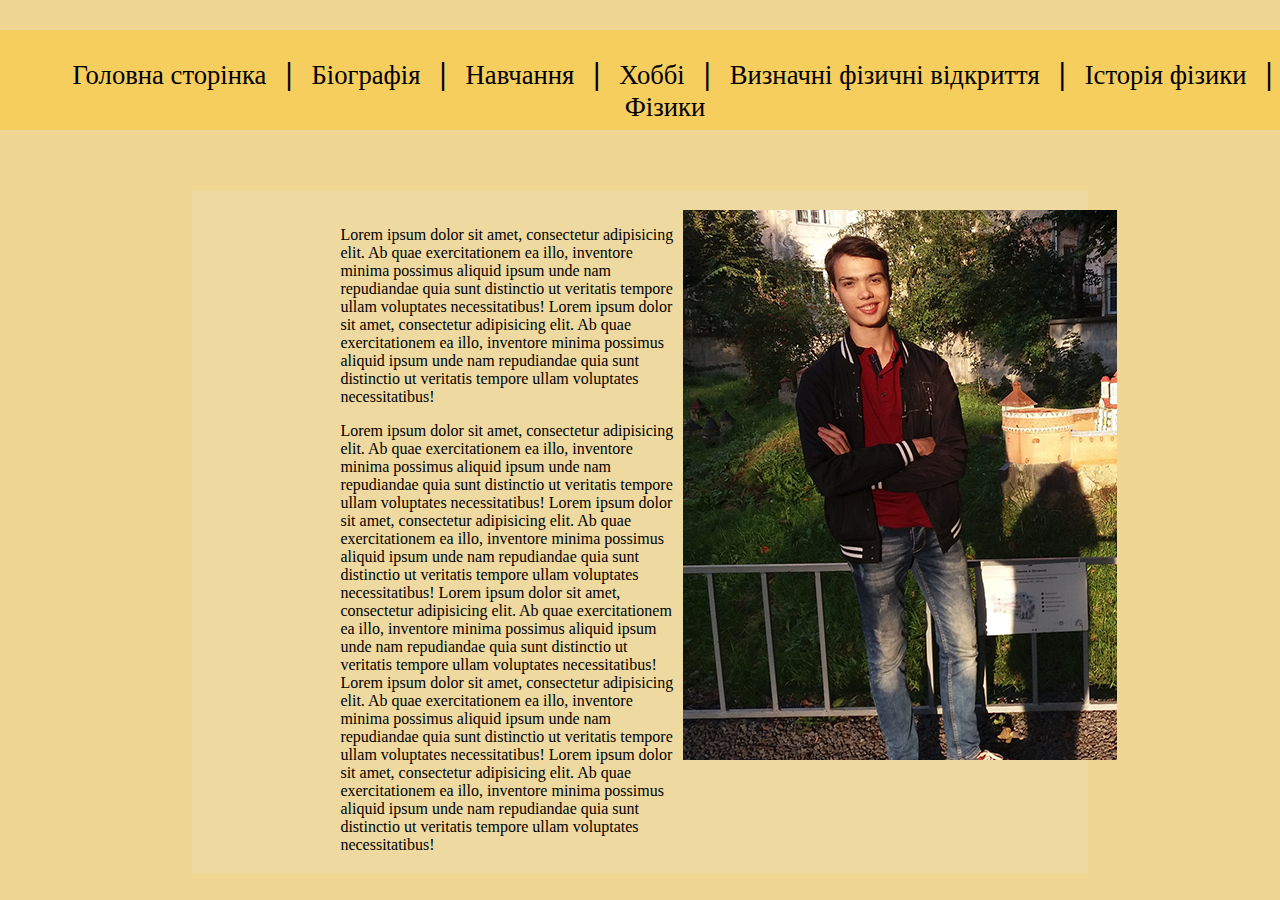
<file: 1 degree/Розрахункова №2/site/index.html>
<!DOCTYPE html>
<html>
<head>
	<meta charset="utf-8">
	<title>My site</title>
	<link rel="stylesheet" type="text/css" href="style/mainstyle.css">
	<style type="text/css">
		.content{
			background-color: #EED9A0;
			margin-right: 15%;
			margin-left: 15%;
			padding: 20px;
		}
	</style>
</head>

<body>
	<header>
		<a href="index.html" class="pos">Головна сторінка</a>
		<h1 style="display: inline;">|</h1>
		<a href="page2.html" class="pos">Біографія</a>
		<h1 style="display: inline;">|</h1>
		<a href="learning.html" class="pos">Навчання</a>
		<h1 style="display: inline;">|</h1>
		<a href="hobbies.html" class="pos">Хоббі</a>
		<h1 style="display: inline;">|</h1>
		<a href="physicsdiscoveries.html" class="pos">Визначні фізичні відкриття</a>
		<h1 style="display: inline;">|</h1>
		<a href="history physics.html" class="pos">Історія фізики</a>
		<h1 style="display: inline;">|</h1>
		<a href="physics.html" class="pos">Фізики</a>

	</header>

<div class="content">
	<div class="inside1">
		<p>Lorem ipsum dolor sit amet, consectetur adipisicing elit. Ab quae exercitationem ea illo, inventore minima possimus aliquid ipsum unde nam repudiandae quia sunt distinctio ut veritatis tempore ullam voluptates necessitatibus!
		Lorem ipsum dolor sit amet, consectetur adipisicing elit. Ab quae exercitationem ea illo, inventore minima possimus aliquid ipsum unde nam repudiandae quia sunt distinctio ut veritatis tempore ullam voluptates necessitatibus!</p>
		Lorem ipsum dolor sit amet, consectetur adipisicing elit. Ab quae exercitationem ea illo, inventore minima possimus aliquid ipsum unde nam repudiandae quia sunt distinctio ut veritatis tempore ullam voluptates necessitatibus!
		Lorem ipsum dolor sit amet, consectetur adipisicing elit. Ab quae exercitationem ea illo, inventore minima possimus aliquid ipsum unde nam repudiandae quia sunt distinctio ut veritatis tempore ullam voluptates necessitatibus!
		Lorem ipsum dolor sit amet, consectetur adipisicing elit. Ab quae exercitationem ea illo, inventore minima possimus aliquid ipsum unde nam repudiandae quia sunt distinctio ut veritatis tempore ullam voluptates necessitatibus!
		Lorem ipsum dolor sit amet, consectetur adipisicing elit. Ab quae exercitationem ea illo, inventore minima possimus aliquid ipsum unde nam repudiandae quia sunt distinctio ut veritatis tempore ullam voluptates necessitatibus!
		Lorem ipsum dolor sit amet, consectetur adipisicing elit. Ab quae exercitationem ea illo, inventore minima possimus aliquid ipsum unde nam repudiandae quia sunt distinctio ut veritatis tempore ullam voluptates necessitatibus!
	

	</div>
	<div class="inside2">
		<img src="image/p1.png" alt="I`m">
	</div>
</div>
</body>
</html>
</file>
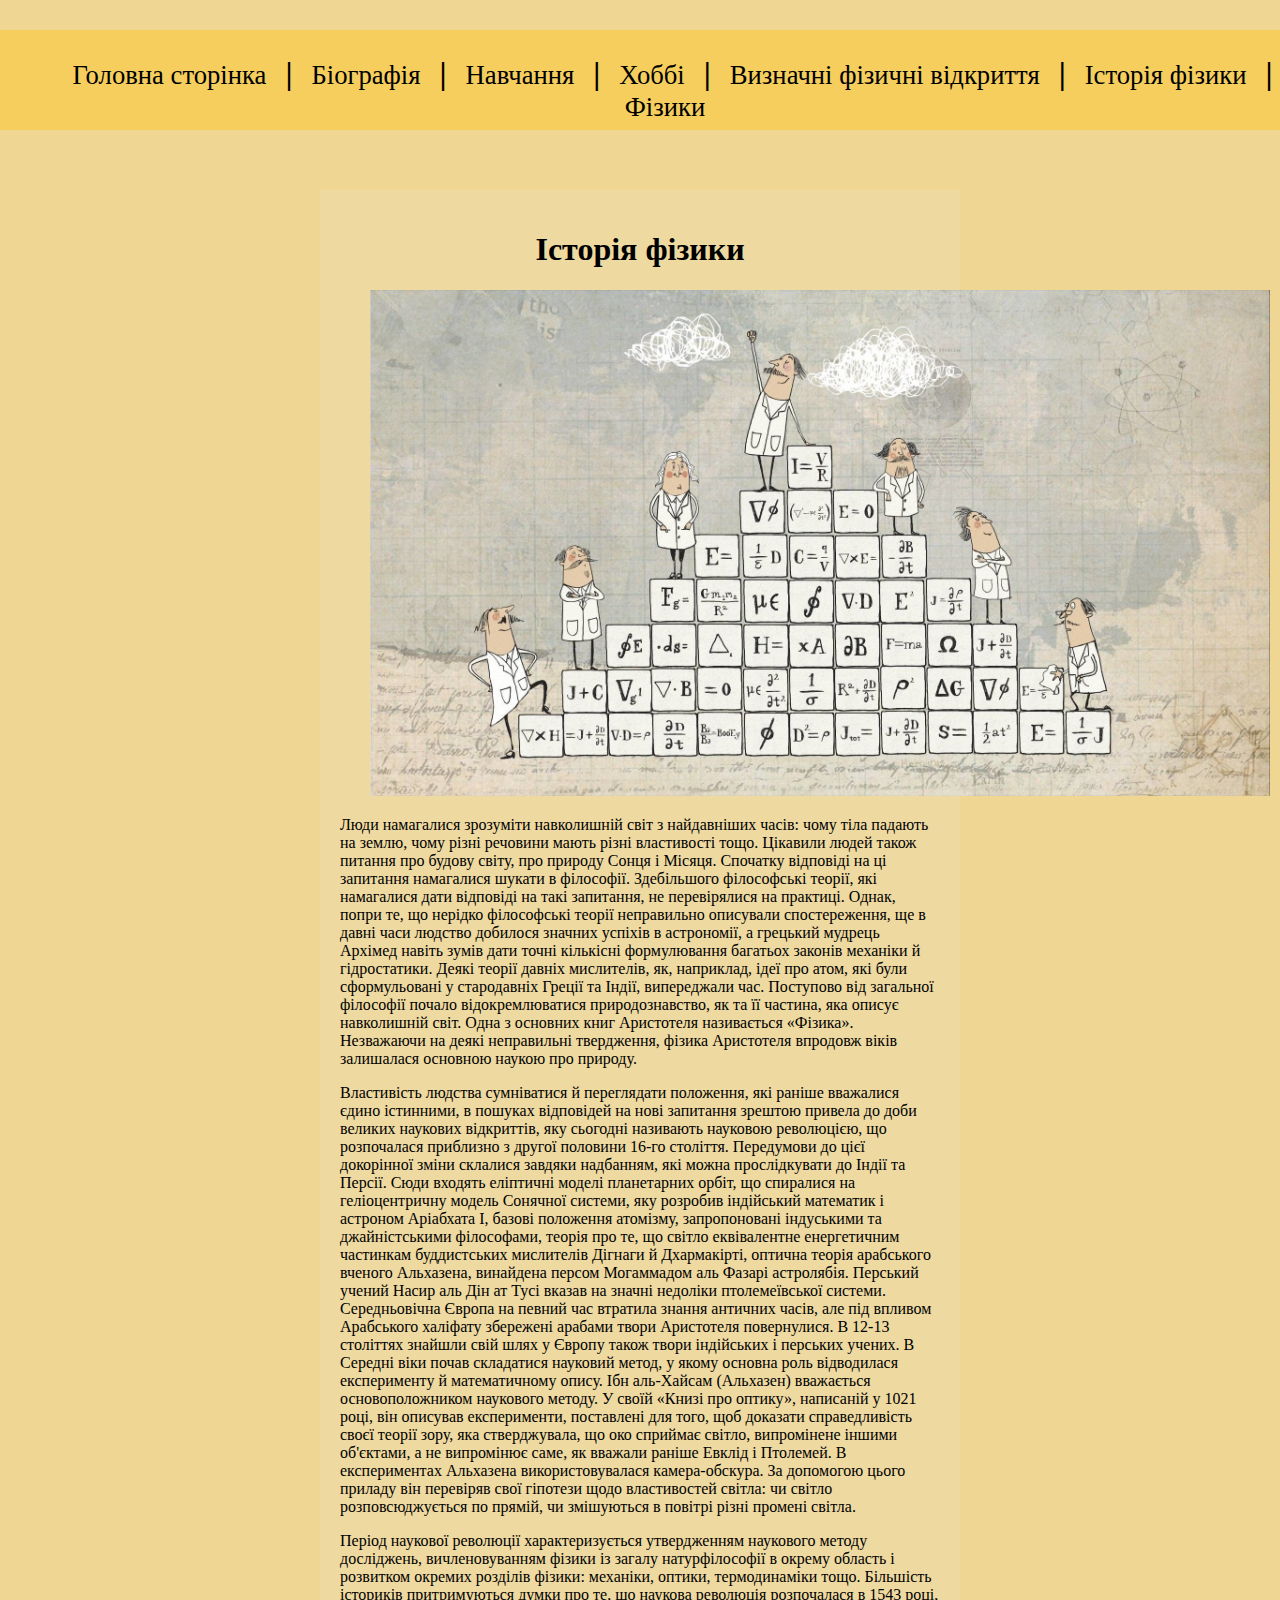
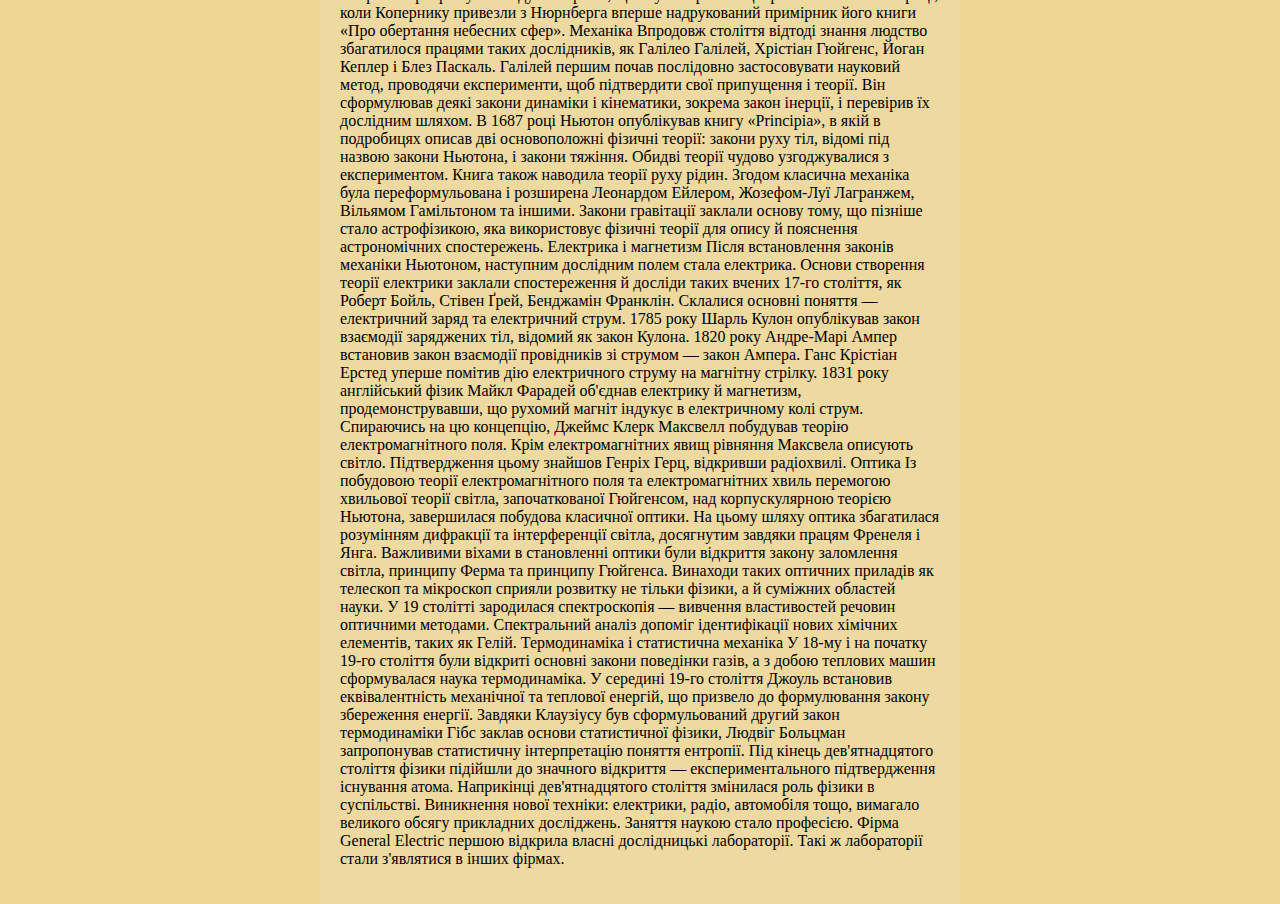
<file: 1 degree/Розрахункова №2/site/history physics.html>
<!DOCTYPE html>
<html>
<head>
	<meta charset="utf-8">
	<title>History physics</title>
	<link rel="stylesheet" type="text/css" href="style/mainstyle.css">
	<style type="text/css">
		.bord{
			margin-right: 25%;
			margin-left: 25%;
			background-color: #EED9A0;
			padding: 20px;
		}
	</style>
</head>
<body>
	<header>
		<a href="index.html" class="pos">Головна сторінка</a>
		<h1 style="display: inline;">|</h1>
		<a href="page2.html" class="pos">Біографія</a>
		<h1 style="display: inline;">|</h1>
		<a href="learning.html" class="pos">Навчання</a>
		<h1 style="display: inline;">|</h1>
		<a href="hobbies.html" class="pos">Хоббі</a>
		<h1 style="display: inline;">|</h1>
		<a href="physicsdiscoveries.html" class="pos">Визначні фізичні відкриття</a>
		<h1 style="display: inline;">|</h1>
		<a href="history physics.html" class="pos">Історія фізики</a>
		<h1 style="display: inline;">|</h1>
		<a href="physics.html" class="pos">Фізики</a>
	</header>
	<div class="bord">
		<h1 align="center">Історія фізики</h1>
		<img src="image/history physics/history.jpg" width="900px" style="padding-left: 30px;">
		<p>
			Люди намагалися зрозуміти навколишній світ з найдавніших часів: чому тіла падають на землю, чому різні речовини мають різні властивості тощо. Цікавили людей також питання про будову світу, про природу Сонця і Місяця. Спочатку відповіді на ці запитання намагалися шукати в філософії. Здебільшого філософські теорії, які намагалися дати відповіді на такі запитання, не перевірялися на практиці. Однак, попри те, що нерідко філософські теорії неправильно описували спостереження, ще в давні часи людство добилося значних успіхів в астрономії, а грецький мудрець Архімед навіть зумів дати точні кількісні формулювання багатьох законів механіки й гідростатики.

			Деякі теорії давніх мислителів, як, наприклад, ідеї про атом, які були сформульовані у стародавніх Греції та Індії, випереджали час.

			Поступово від загальної філософії почало відокремлюватися природознавство, як та її частина, яка описує навколишній світ. Одна з основних книг Аристотеля називається «Фізика». Незважаючи на деякі неправильні твердження, фізика Аристотеля впродовж віків залишалася основною наукою про природу.</p>
		<p>
			Властивість людства сумніватися й переглядати положення, які раніше вважалися єдино істинними, в пошуках відповідей на нові запитання зрештою привела до доби великих наукових відкриттів, яку сьогодні називають науковою революцією, що розпочалася приблизно з другої половини 16-го століття. Передумови до цієї докорінної зміни склалися завдяки надбанням, які можна прослідкувати до Індії та Персії. Сюди входять еліптичні моделі планетарних орбіт, що спиралися на геліоцентричну модель Сонячної системи, яку розробив індійський математик і астроном Аріабхата I, базові положення атомізму, запропоновані індуськими та джайністськими філософами, теорія про те, що світло еквівалентне енергетичним частинкам буддистських мислителів Дігнаги й Дхармакірті, оптична теорія арабського вченого Альхазена, винайдена персом Могаммадом аль Фазарі астролябія. Перський учений Насир аль Дін ат Тусі вказав на значні недоліки птолемеївської системи.

			Середньовічна Європа на певний час втратила знання античних часів, але під впливом Арабського халіфату збережені арабами твори Аристотеля повернулися. В 12-13 століттях знайшли свій шлях у Європу також твори індійських і перських учених.

			В Середні віки почав складатися науковий метод, у якому основна роль відводилася експерименту й математичному опису. Ібн аль-Хайсам (Альхазен) вважається основоположником наукового методу. У своїй «Книзі про оптику», написаній у 1021 році, він описував експерименти, поставлені для того, щоб доказати справедливість своєї теорії зору, яка стверджувала, що око сприймає світло, випромінене іншими об'єктами, а не випромінює саме, як вважали раніше Евклід і Птолемей. В експериментах Альхазена використовувалася камера-обскура. За допомогою цього приладу він перевіряв свої гіпотези щодо властивостей світла: чи світло розповсюджується по прямій, чи змішуються в повітрі різні промені світла.
		</p>
		<p>
			Період наукової революції характеризується утвердженням наукового методу досліджень, вичленовуванням фізики із загалу натурфілософії в окрему область і розвитком окремих розділів фізики: механіки, оптики, термодинаміки тощо.

			Більшість істориків притримуються думки про те, що наукова революція розпочалася в 1543 році, коли Копернику привезли з Нюрнберга вперше надрукований примірник його книги «Про обертання небесних сфер».

			Механіка
			Впродовж століття відтоді знання людство збагатилося працями таких дослідників, як Галілео Галілей, Хрістіан Гюйгенс, Йоган Кеплер і Блез Паскаль. Галілей першим почав послідовно застосовувати науковий метод, проводячи експерименти, щоб підтвердити свої припущення і теорії. Він сформулював деякі закони динаміки і кінематики, зокрема закон інерції, і перевірив їх дослідним шляхом. В 1687 році Ньютон опублікував книгу «Principia», в якій в подробицях описав дві основоположні фізичні теорії: закони руху тіл, відомі під назвою закони Ньютона, і закони тяжіння. Обидві теорії чудово узгоджувалися з експериментом. Книга також наводила теорії руху рідин. Згодом класична механіка була переформульована і розширена Леонардом Ейлером, Жозефом-Луї Лагранжем, Вільямом Гамільтоном та іншими. Закони гравітації заклали основу тому, що пізніше стало астрофізикою, яка використовує фізичні теорії для опису й пояснення астрономічних спостережень.

			Електрика і магнетизм
			Після встановлення законів механіки Ньютоном, наступним дослідним полем стала електрика. Основи створення теорії електрики заклали спостереження й досліди таких вчених 17-го століття, як Роберт Бойль, Стівен Ґрей, Бенджамін Франклін. Склалися основні поняття — електричний заряд та електричний струм.

			1785 року Шарль Кулон опублікував закон взаємодії заряджених тіл, відомий як закон Кулона. 1820 року Андре-Марі Ампер встановив закон взаємодії провідників зі струмом — закон Ампера.

			Ганс Крістіан Ерстед уперше помітив дію електричного струму на магнітну стрілку. 1831 року англійський фізик Майкл Фарадей об'єднав електрику й магнетизм, продемонструвавши, що рухомий магніт індукує в електричному колі струм. Спираючись на цю концепцію, Джеймс Клерк Максвелл побудував теорію електромагнітного поля. Крім електромагнітних явищ рівняння Максвела описують світло. Підтвердження цьому знайшов Генріх Герц, відкривши радіохвилі.

			Оптика
			Із побудовою теорії електромагнітного поля та електромагнітних хвиль перемогою хвильової теорії світла, започаткованої Гюйгенсом, над корпускулярною теорією Ньютона, завершилася побудова класичної оптики. На цьому шляху оптика збагатилася розумінням дифракції та інтерференції світла, досягнутим завдяки працям Френеля і Янга.

			Важливими віхами в становленні оптики були відкриття закону заломлення світла, принципу Ферма та принципу Гюйгенса. Винаходи таких оптичних приладів як телескоп та мікроскоп сприяли розвитку не тільки фізики, а й суміжних областей науки.

			У 19 столітті зародилася спектроскопія — вивчення властивостей речовин оптичними методами. Спектральний аналіз допоміг ідентифікації нових хімічних елементів, таких як Гелій.

			Термодинаміка і статистична механіка
			У 18-му і на початку 19-го століття були відкриті основні закони поведінки газів, а з добою теплових машин сформувалася наука термодинаміка. У середині 19-го століття Джоуль встановив еквівалентність механічної та теплової енергій, що призвело до формулювання закону збереження енергії. Завдяки Клаузіусу був сформульований другий закон термодинаміки Гібс заклав основи статистичної фізики, Людвіг Больцман запропонував статистичну інтерпретацію поняття ентропії.

			Під кінець дев'ятнадцятого століття фізики підійшли до значного відкриття — експериментального підтвердження існування атома.

			Наприкінці дев'ятнадцятого століття змінилася роль фізики в суспільстві. Виникнення нової техніки: електрики, радіо, автомобіля тощо, вимагало великого обсягу прикладних досліджень. Заняття наукою стало професією. Фірма General Electric першою відкрила власні дослідницькі лабораторії. Такі ж лабораторії стали з'являтися в інших фірмах.
		</p>
	</div>
</body>
</html>
</file>
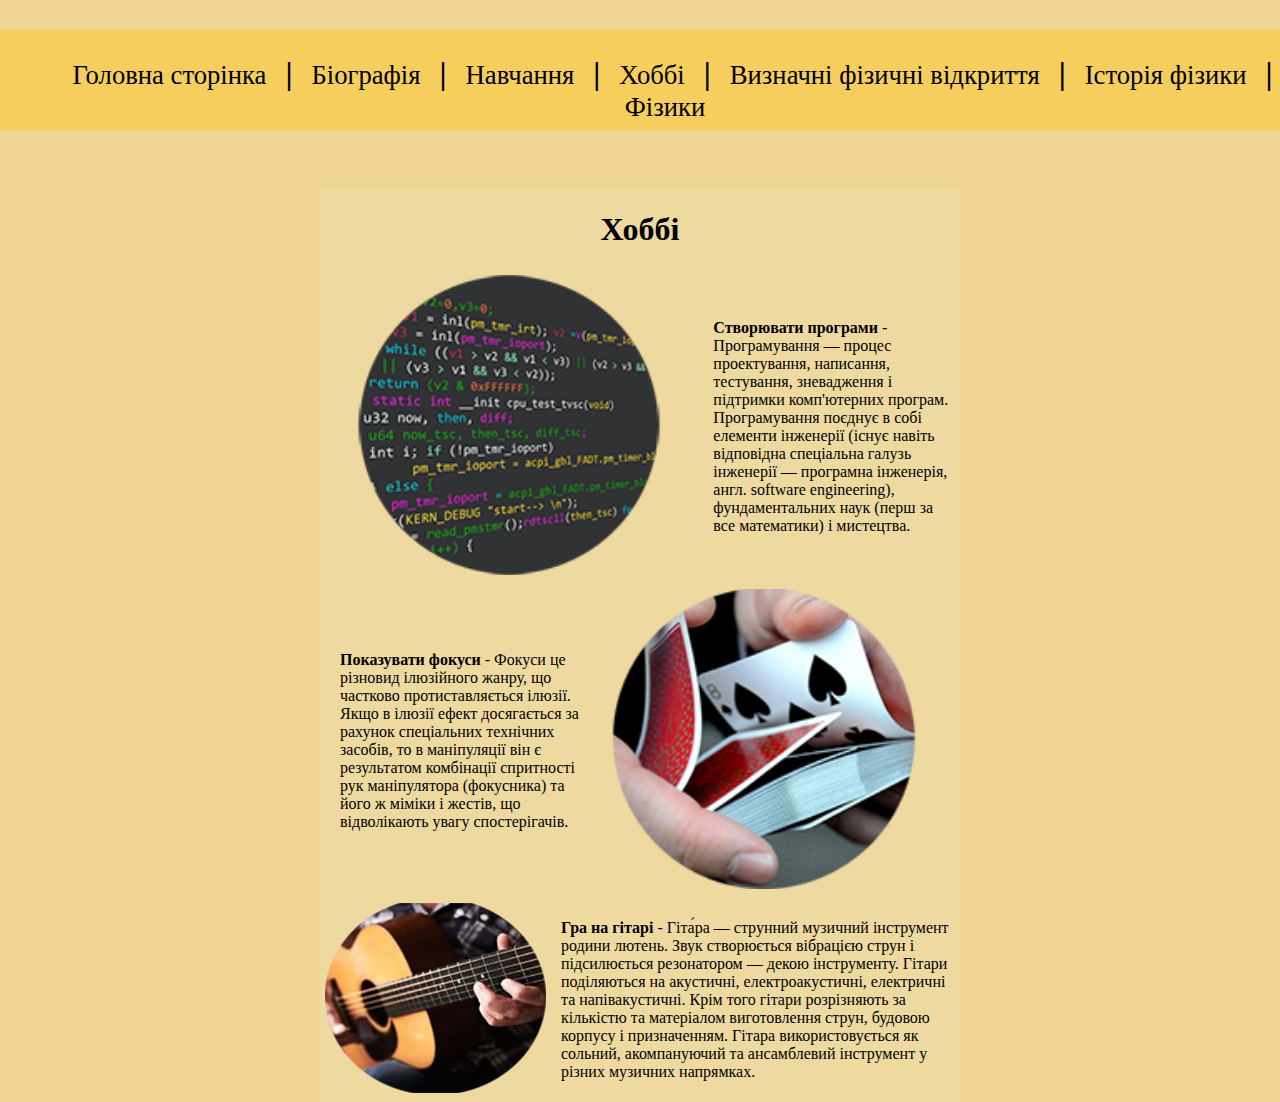
<file: 1 degree/Розрахункова №2/site/hobbies.html>
<!DOCTYPE html>
<html>
<head>
	<meta charset="utf-8">
	<title>Hobbies</title>
	<link rel="stylesheet" type="text/css" href="style/mainstyle.css">
	<style type="text/css">
		.ph{
			border-radius: 120px;
			height: 300px;
			padding-right: 20px;
		}
		.bord{
			margin-right: 25%;
			margin-left: 25%;
			display: flex;
			justify-content: center;
			flex-direction: column;
			background-color: #EED9A0;
		}
		.bord1{
			display: flex;
			padding: 5px;
		}
	</style>
</head>
<body>
	<header>
		<a href="index.html" class="pos">Головна сторінка</a>
		<h1 style="display: inline;">|</h1>
		<a href="page2.html" class="pos">Біографія</a>
		<h1 style="display: inline;">|</h1>
		<a href="learning.html" class="pos">Навчання</a>
		<h1 style="display: inline;">|</h1>
		<a href="hobbies.html" class="pos">Хоббі</a>
		<h1 style="display: inline;">|</h1>
		<a href="physicsdiscoveries.html" class="pos">Визначні фізичні відкриття</a>
		<h1 style="display: inline;">|</h1>
		<a href="history physics.html" class="pos">Історія фізики</a>
		<h1 style="display: inline;">|</h1>
		<a href="physics.html" class="pos">Фізики</a>
	</header>
	
	<div class="bord">
		<h1 align="center">Хоббі</h1>
		<div class="bord1">
			<div>
				<img src="image/Hobbies/progcode.png" class="ph">
			</div>
			<div style="align-self: center;">
				<p><b>Створювати програми</b> - Програмування — процес проектування, написання, тестування, зневадження і підтримки комп'ютерних програм. Програмування поєднує в собі елементи інженерії (існує навіть відповідна спеціальна галузь інженерії — програмна інженерія, англ. software engineering), фундаментальних наук (перш за все математики) і мистецтва.</p>
			</div>
		</div>
		<div class="bord1">
			<div style="align-self: center; padding-left: 15px;">
				<p><b>Показувати фокуси</b> - Фокуси це різновид ілюзійного жанру, що частково протиставляється ілюзії. Якщо в ілюзії ефект досягається за рахунок спеціальних технічних засобів, то в маніпуляції він є результатом комбінації спритності рук маніпулятора (фокусника) та його ж міміки і жестів, що відволікають увагу спостерігачів.</p>
			</div>
			<div>
				<img src="image/Hobbies/triks.png" class="ph">
			</div>
		</div>
		<div class="bord1">
			<div>
				<img src="image/Hobbies/guitar.png">
			</div>
			<div style="align-self: center; padding-left: 15px;">
				<p><b>Гра на гітарі</b> - 
				Гіта́ра — струнний музичний інструмент родини лютень. Звук створюється вібрацією струн і підсилюється резонатором — декою інструменту. Гітари поділяються на акустичні, електроакустичні, електричні та напівакустичні. Крім того гітари розрізняють за кількістю та матеріалом виготовлення струн, будовою корпусу і призначенням. Гітара використовується як сольний, акомпануючий та ансамблевий інструмент у різних музичних напрямках.
			</p>
			</div>
		</div>
	</div>
</body>
</html>
</file>
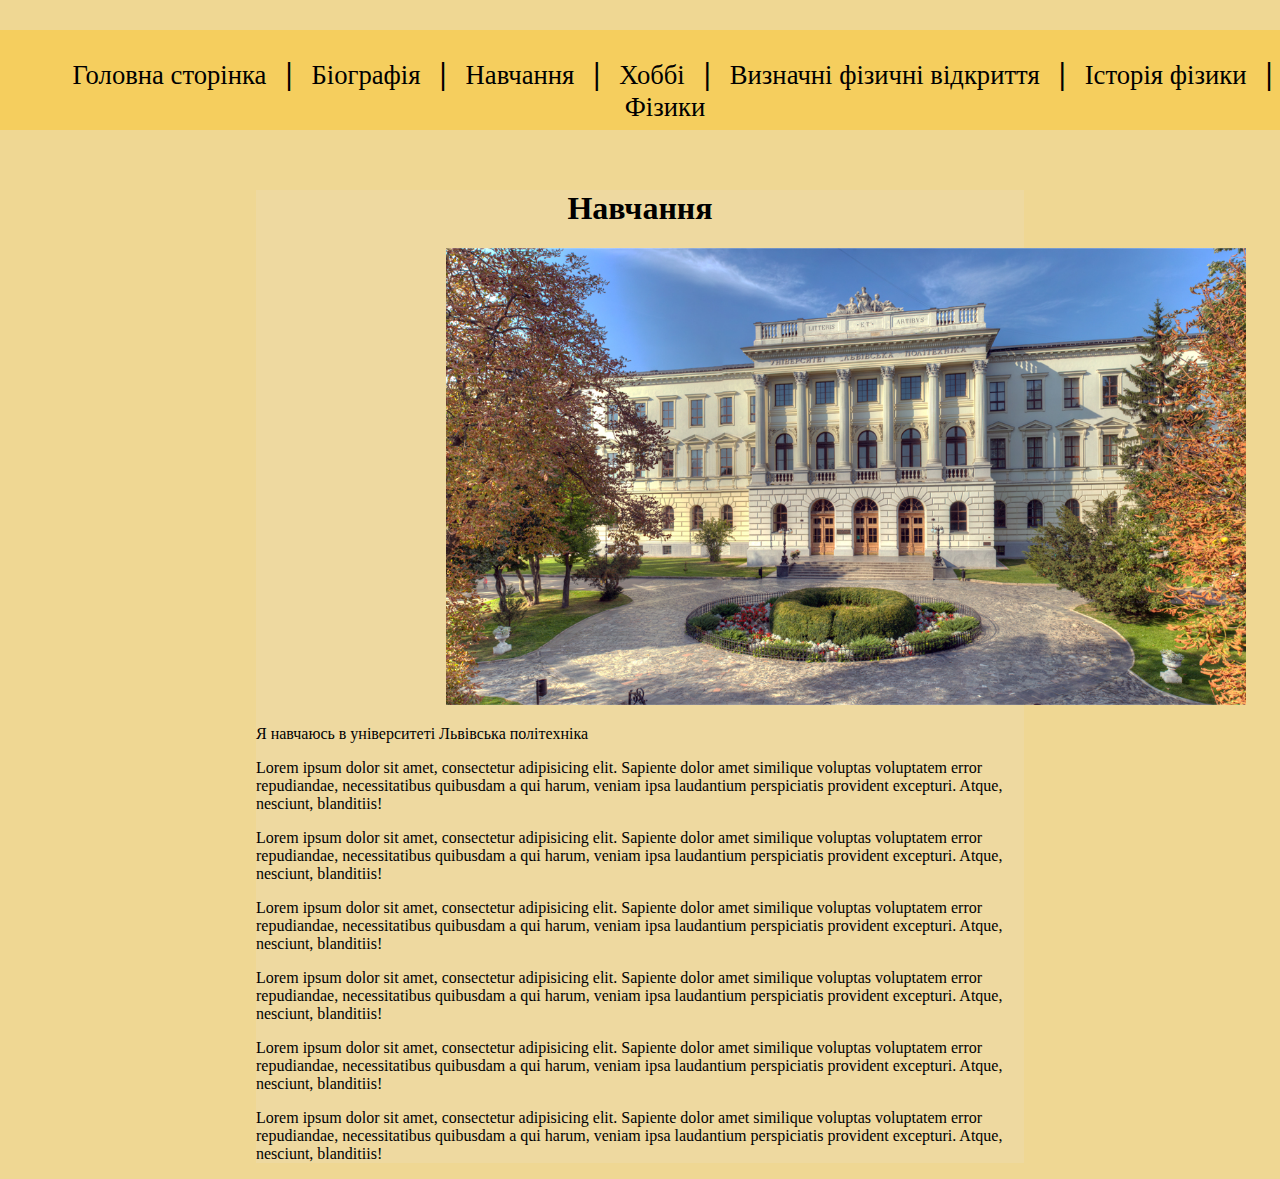
<file: 1 degree/Розрахункова №2/site/learning.html>
<!DOCTYPE html>
<html>
<head>
	<meta charset="utf-8">
	<title>Learning</title>
	<link rel="stylesheet" type="text/css" href="style/mainstyle.css">
	<style type="text/css">
		.bord{
			margin-right: 20%;
			margin-left: 20%;
			background-color: #EED9A0;
		}
	</style>
</head>
<body>
	<header>
		<a href="index.html" class="pos">Головна сторінка</a>
		<h1 style="display: inline;">|</h1>
		<a href="page2.html" class="pos">Біографія</a>
		<h1 style="display: inline;">|</h1>
		<a href="learning.html" class="pos">Навчання</a>
		<h1 style="display: inline;">|</h1>
		<a href="hobbies.html" class="pos">Хоббі</a>
		<h1 style="display: inline;">|</h1>
		<a href="physicsdiscoveries.html" class="pos">Визначні фізичні відкриття</a>
		<h1 style="display: inline;">|</h1>
		<a href="history physics.html" class="pos">Історія фізики</a>
		<h1 style="display: inline;">|</h1>
		<a href="physics.html" class="pos">Фізики</a>
	</header>
	<div class="bord">
		<h1 align="center">Навчання</h1>
		<img src="image/Learning/univer.jpg" width="800px;" style="padding-left:190px;">
		<p>Я навчаюсь в університеті Львівська політехніка</p>

		<p>Lorem ipsum dolor sit amet, consectetur adipisicing elit. Sapiente dolor amet similique voluptas voluptatem error repudiandae, necessitatibus quibusdam a qui harum, veniam ipsa laudantium perspiciatis provident excepturi. Atque, nesciunt, blanditiis!</p>
		<p>Lorem ipsum dolor sit amet, consectetur adipisicing elit. Sapiente dolor amet similique voluptas voluptatem error repudiandae, necessitatibus quibusdam a qui harum, veniam ipsa laudantium perspiciatis provident excepturi. Atque, nesciunt, blanditiis!</p>
		<p>Lorem ipsum dolor sit amet, consectetur adipisicing elit. Sapiente dolor amet similique voluptas voluptatem error repudiandae, necessitatibus quibusdam a qui harum, veniam ipsa laudantium perspiciatis provident excepturi. Atque, nesciunt, blanditiis!</p>

		<p>Lorem ipsum dolor sit amet, consectetur adipisicing elit. Sapiente dolor amet similique voluptas voluptatem error repudiandae, necessitatibus quibusdam a qui harum, veniam ipsa laudantium perspiciatis provident excepturi. Atque, nesciunt, blanditiis!</p>
		<p>Lorem ipsum dolor sit amet, consectetur adipisicing elit. Sapiente dolor amet similique voluptas voluptatem error repudiandae, necessitatibus quibusdam a qui harum, veniam ipsa laudantium perspiciatis provident excepturi. Atque, nesciunt, blanditiis!</p>
		<p>Lorem ipsum dolor sit amet, consectetur adipisicing elit. Sapiente dolor amet similique voluptas voluptatem error repudiandae, necessitatibus quibusdam a qui harum, veniam ipsa laudantium perspiciatis provident excepturi. Atque, nesciunt, blanditiis!</p>
		
	</div>
</body>
</html>
</file>
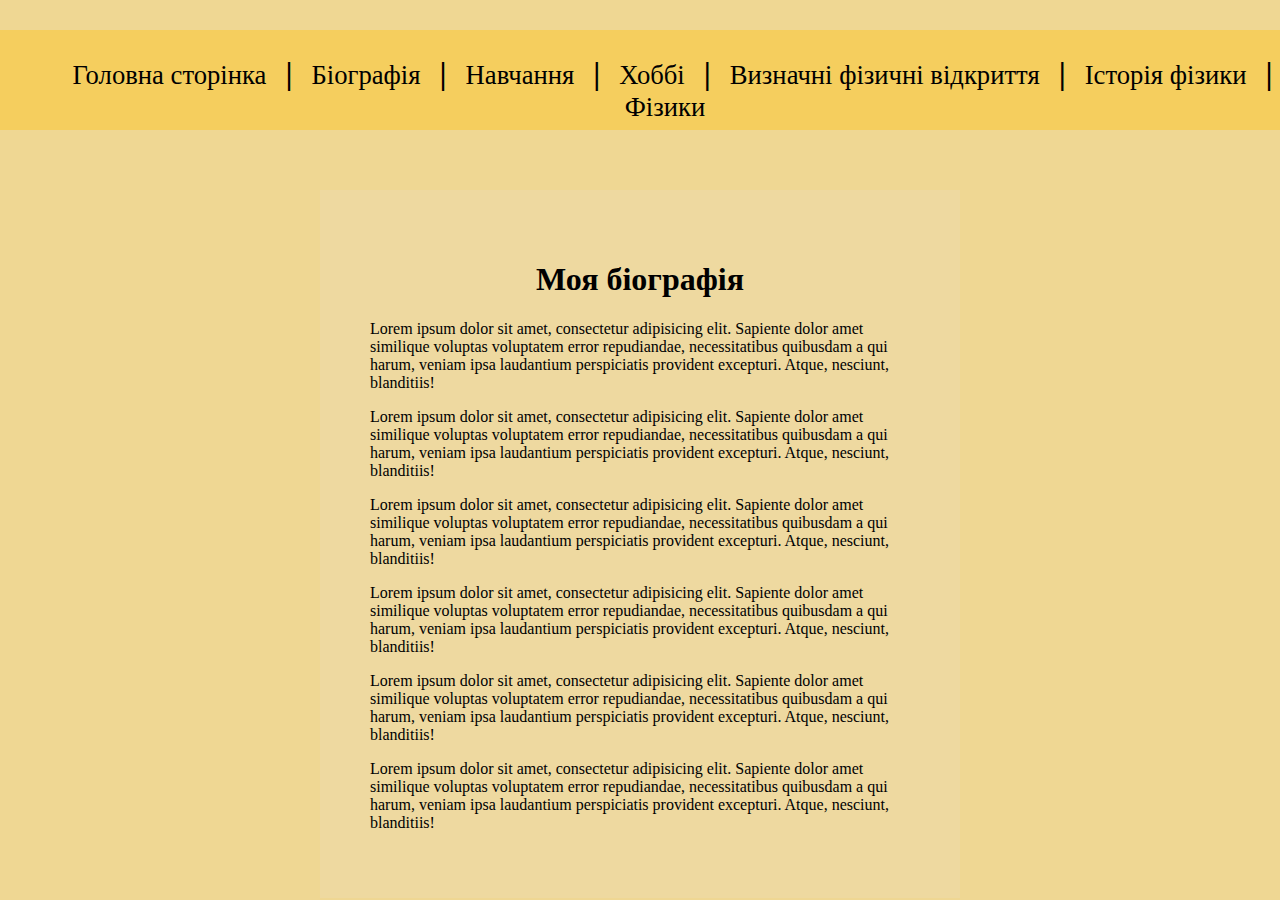
<file: 1 degree/Розрахункова №2/site/page2.html>
<!DOCTYPE html>
<html>
<head>
	<meta charset="utf-8">
	<title>About me</title>
	<link rel="stylesheet" type="text/css" href="style/mainstyle.css">
	<style type="text/css">
		.bord{
			margin-right: 25%;
			margin-left: 25%;
			background-color: #EED9A0;
			padding: 50px;
		}
	</style>
</head>
<body>
	<header>
		<a href="index.html" class="pos">Головна сторінка</a>
		<h1 style="display: inline;">|</h1>
		<a href="page2.html" class="pos">Біографія</a>
		<h1 style="display: inline;">|</h1>
		<a href="learning.html" class="pos">Навчання</a>
		<h1 style="display: inline;">|</h1>
		<a href="hobbies.html" class="pos">Хоббі</a>
		<h1 style="display: inline;">|</h1>
		<a href="physicsdiscoveries.html" class="pos">Визначні фізичні відкриття</a>
		<h1 style="display: inline;">|</h1>
		<a href="history physics.html" class="pos">Історія фізики</a>
		<h1 style="display: inline;">|</h1>
		<a href="physics.html" class="pos">Фізики</a>
	</header>
	<div class="bord">
		<h1 align="center">Моя біографія</h1>
		<p>Lorem ipsum dolor sit amet, consectetur adipisicing elit. Sapiente dolor amet similique voluptas voluptatem error repudiandae, necessitatibus quibusdam a qui harum, veniam ipsa laudantium perspiciatis provident excepturi. Atque, nesciunt, blanditiis!</p>
		<p>Lorem ipsum dolor sit amet, consectetur adipisicing elit. Sapiente dolor amet similique voluptas voluptatem error repudiandae, necessitatibus quibusdam a qui harum, veniam ipsa laudantium perspiciatis provident excepturi. Atque, nesciunt, blanditiis!</p>
		<p>Lorem ipsum dolor sit amet, consectetur adipisicing elit. Sapiente dolor amet similique voluptas voluptatem error repudiandae, necessitatibus quibusdam a qui harum, veniam ipsa laudantium perspiciatis provident excepturi. Atque, nesciunt, blanditiis!</p>

		<p>Lorem ipsum dolor sit amet, consectetur adipisicing elit. Sapiente dolor amet similique voluptas voluptatem error repudiandae, necessitatibus quibusdam a qui harum, veniam ipsa laudantium perspiciatis provident excepturi. Atque, nesciunt, blanditiis!</p>
		<p>Lorem ipsum dolor sit amet, consectetur adipisicing elit. Sapiente dolor amet similique voluptas voluptatem error repudiandae, necessitatibus quibusdam a qui harum, veniam ipsa laudantium perspiciatis provident excepturi. Atque, nesciunt, blanditiis!</p>
		<p>Lorem ipsum dolor sit amet, consectetur adipisicing elit. Sapiente dolor amet similique voluptas voluptatem error repudiandae, necessitatibus quibusdam a qui harum, veniam ipsa laudantium perspiciatis provident excepturi. Atque, nesciunt, blanditiis!</p>
	</div>
</body>
</html>
</file>
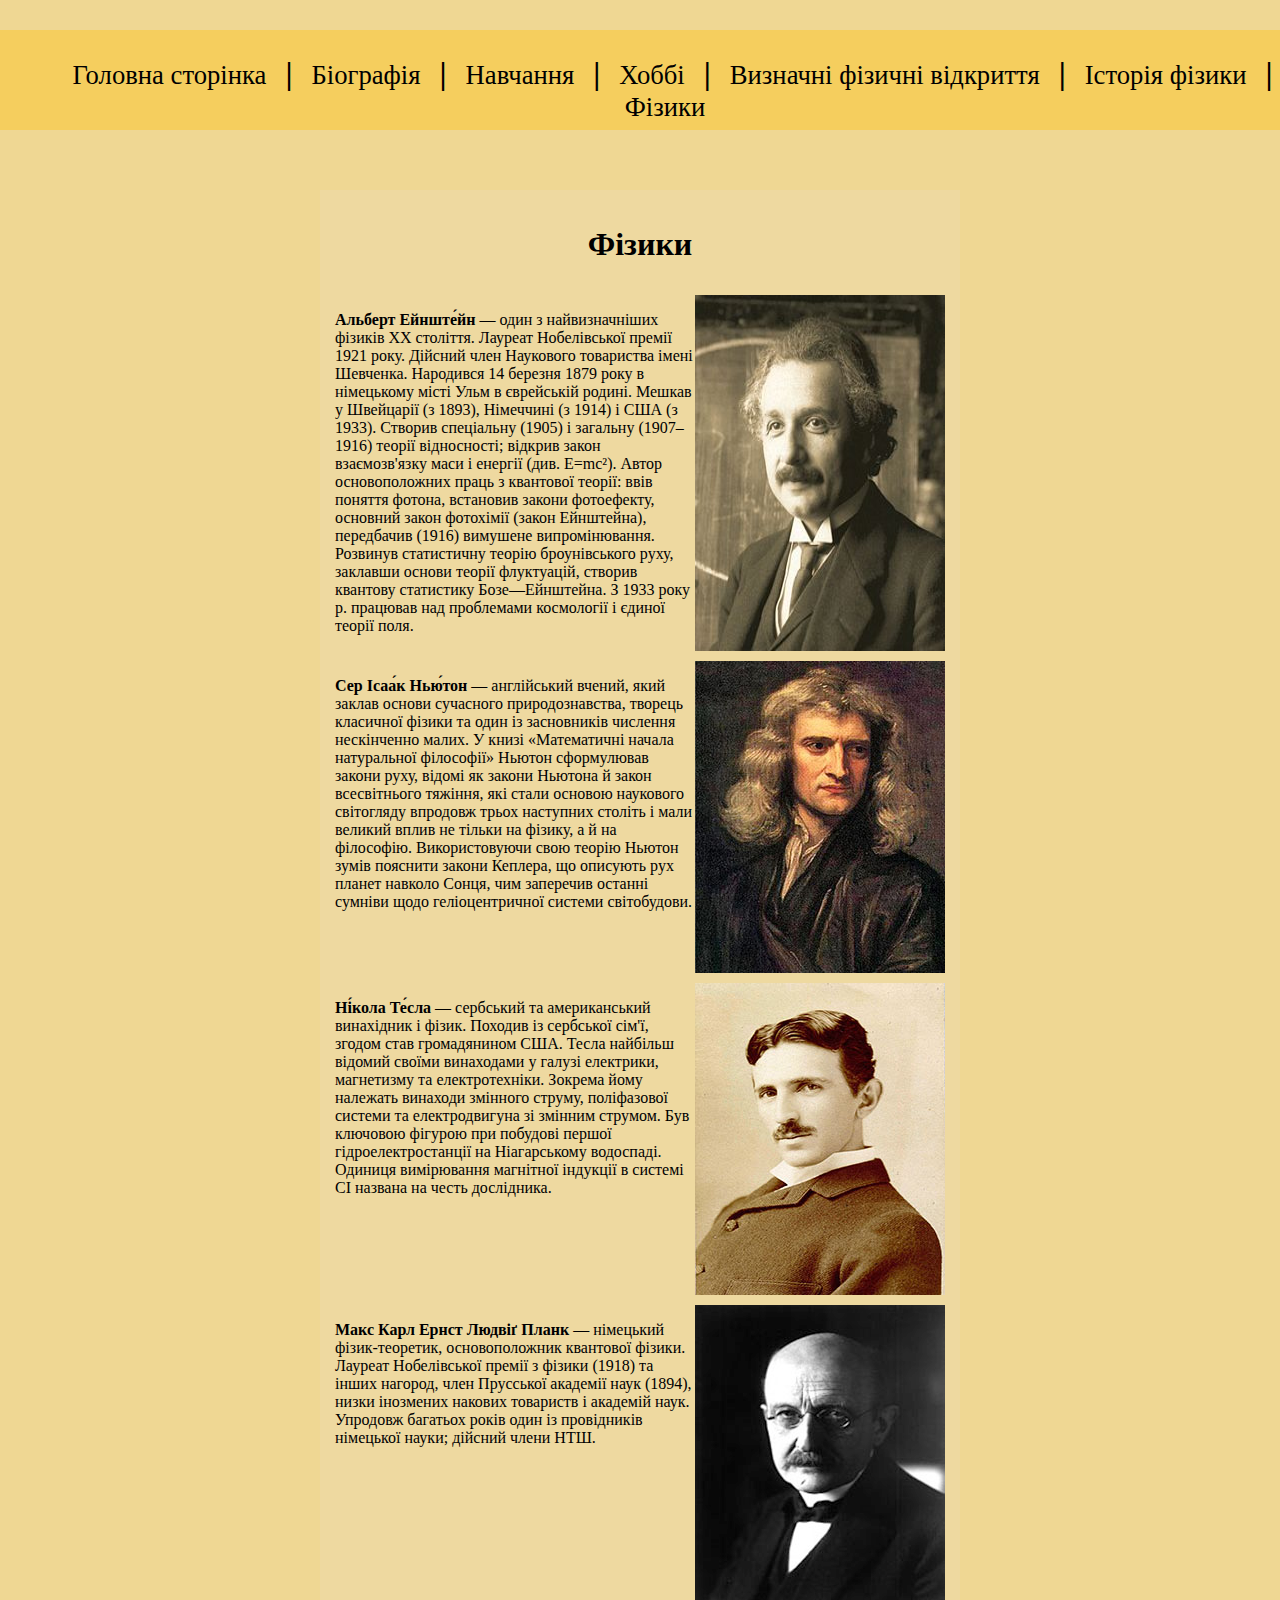
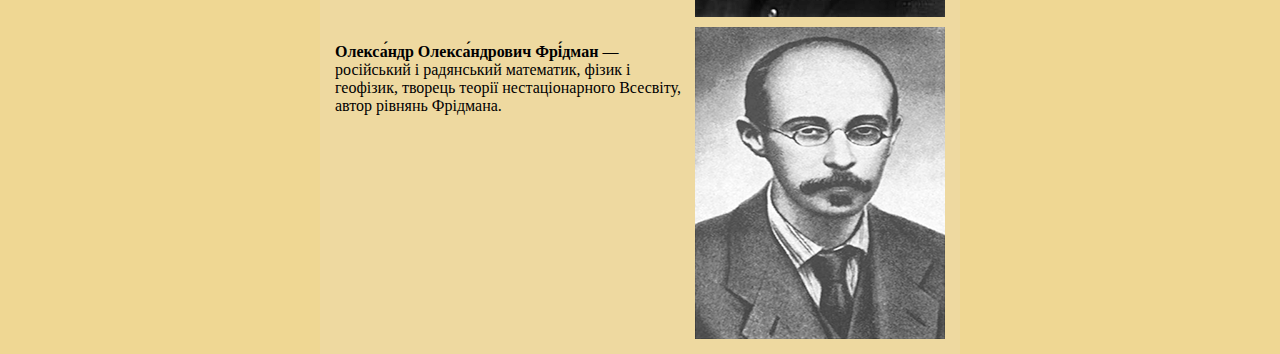
<file: 1 degree/Розрахункова №2/site/physics.html>
<!DOCTYPE html>
<html>
<head>
	<meta charset="utf-8">
	<title>Physics</title>
	<link rel="stylesheet" type="text/css" href="style/mainstyle.css">
	<style type="text/css">
		.bord{
			margin-right: 25%;
			margin-left: 25%;
			display: flex;
			justify-content: center;
			flex-direction: column;
			background-color: #EED9A0;
			padding: 15px;
		}
		.bord1{
			display: flex;
			padding-top: 10px;
		}
	</style>
</head>
<body>
	<header>
		<a href="index.html" class="pos">Головна сторінка</a>
		<h1 style="display: inline;">|</h1>
		<a href="page2.html" class="pos">Біографія</a>
		<h1 style="display: inline;">|</h1>
		<a href="learning.html" class="pos">Навчання</a>
		<h1 style="display: inline;">|</h1>
		<a href="hobbies.html" class="pos">Хоббі</a>
		<h1 style="display: inline;">|</h1>
		<a href="physicsdiscoveries.html" class="pos">Визначні фізичні відкриття</a>
		<h1 style="display: inline;">|</h1>
		<a href="history physics.html" class="pos">Історія фізики</a>
		<h1 style="display: inline;">|</h1>
		<a href="physics.html" class="pos">Фізики</a>
	</header>
	<div class="bord">
		<h1 align="center">Фізики</h1>
		<div class="bord1">
			<p><b>Альберт Ейнште́йн</b> — один з найвизначніших фізиків XX століття. Лауреат Нобелівської премії 1921 року. Дійсний член Наукового товариства імені Шевченка.

			Народився 14 березня 1879 року в німецькому місті Ульм в єврейській родині. Мешкав у Швейцарії (з 1893), Німеччині (з 1914) і США (з 1933). Створив спеціальну (1905) і загальну (1907–1916) теорії відносності; відкрив закон взаємозв'язку маси і енергії (див. E=mc²). Автор основоположних праць з квантової теорії: ввів поняття фотона, встановив закони фотоефекту, основний закон фотохімії (закон Ейнштейна), передбачив (1916) вимушене випромінювання. Розвинув статистичну теорію броунівського руху, заклавши основи теорії флуктуацій, створив квантову статистику Бозе—Ейнштейна. З 1933 року р. працював над проблемами космології і єдиної теорії поля.</p>
			<img src="image/physics/1.jpg">
		</div>
		<div class="bord1">
			<p><b>Сер Ісаа́к Нью́тон</b> — англійський вчений, який заклав основи сучасного природознавства, творець класичної фізики та один із засновників числення нескінченно малих.

			У книзі «Математичні начала натуральної філософії» Ньютон сформулював закони руху, відомі як закони Ньютона й закон всесвітнього тяжіння, які стали основою наукового світогляду впродовж трьох наступних століть і мали великий вплив не тільки на фізику, а й на філософію. Використовуючи свою теорію Ньютон зумів пояснити закони Кеплера, що описують рух планет навколо Сонця, чим заперечив останні сумніви щодо геліоцентричної системи світобудови.</p>
			<img src="image/physics/2.jpg">
		</div>
		<div class="bord1">
			<p><b>Ні́кола Те́сла</b>  — сербський та американський винахідник і фізик.

			Походив із сербської сім'ї, згодом став громадянином США. Тесла найбільш відомий своїми винаходами у галузі електрики, магнетизму та електротехніки. Зокрема йому належать винаходи змінного струму, поліфазової системи та електродвигуна зі змінним струмом. Був ключовою фігурою при побудові першої гідроелектростанції на Ніагарському водоспаді. Одиниця вимірювання магнітної індукції в системі СІ названа на честь дослідника.</p>
			<img src="image/physics/3.jpg">
		</div>
		<div class="bord1">
			<p><b>Макс Карл Ернст Людвіґ Планк</b> — німецький фізик-теоретик, основоположник квантової фізики. Лауреат Нобелівської премії з фізики (1918) та інших нагород, член Прусської академії наук (1894), низки інозмених накових товариств і академій наук. Упродовж багатьох років один із провідників німецької науки; дійсний члени НТШ.</p>
			<img src="image/physics/4.jpg">
		</div>
		<div class="bord1">
			<p><b>Олекса́ндр Олекса́ндрович Фрі́дман</b> — російський і радянський математик, фізик і геофізик, творець теорії нестаціонарного Всесвіту, автор рівнянь Фрідмана.</p>
			<img src="image/physics/5.png">
		</div>
	</div>
</body>
</html>
</file>
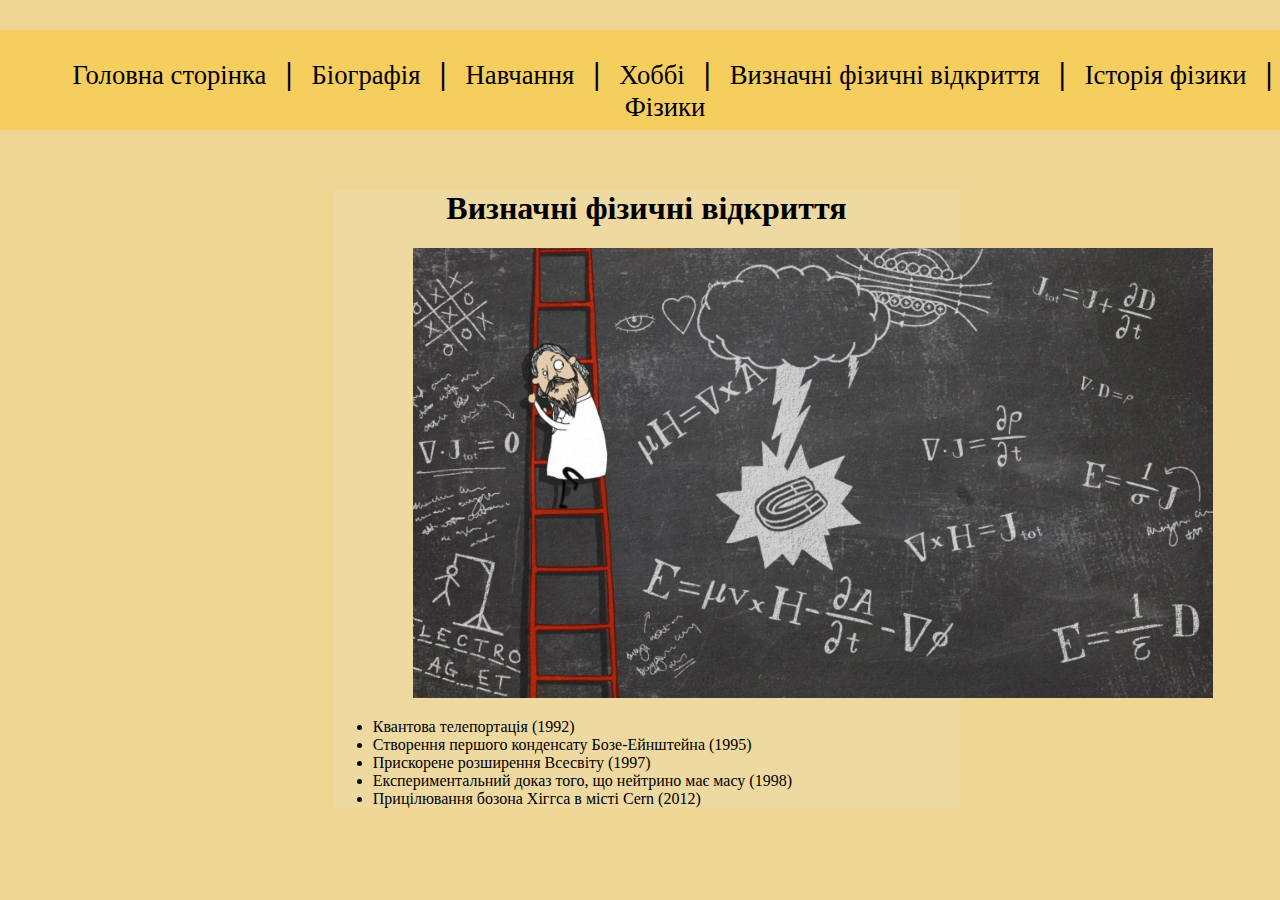
<file: 1 degree/Розрахункова №2/site/physicsdiscoveries.html>
<!DOCTYPE html>
<html>
<head>
	<meta charset="utf-8">
	<title>Physics Discoveries</title>
	<link rel="stylesheet" type="text/css" href="style/mainstyle.css">
	<style type="text/css">
		.bord{
			margin-right: 25%;
			margin-left: 26%;
			background-color: #EED9A0;
		}
	</style>
</head>
<body>
	<header>
		<a href="index.html" class="pos">Головна сторінка</a>
		<h1 style="display: inline;">|</h1>
		<a href="page2.html" class="pos">Біографія</a>
		<h1 style="display: inline;">|</h1>
		<a href="learning.html" class="pos">Навчання</a>
		<h1 style="display: inline;">|</h1>
		<a href="hobbies.html" class="pos">Хоббі</a>
		<h1 style="display: inline;">|</h1>
		<a href="physicsdiscoveries.html" class="pos">Визначні фізичні відкриття</a>
		<h1 style="display: inline;">|</h1>
		<a href="history physics.html" class="pos">Історія фізики</a>
		<h1 style="display: inline;">|</h1>
		<a href="physics.html" class="pos">Фізики</a>
	</header>
	<div class="bord">
		<h1 align="center">Визначні фізичні відкриття</h1>
			<img src="image/Physics discoveries/physics.jpg" width="800px" style="padding-left: 80px;">
			<ul>
				<li>Квантова  телепортація (1992)</li>
				<li>Створення першого  конденсату Бозе-Ейнштейна  (1995)</li>
				<li>Прискорене розширення Всесвіту (1997)</li>
				<li>Експериментальний доказ того, що  нейтрино має масу  (1998)</li>
				<li>Прицілювання бозона Хіггса  в місті Cern (2012)</li>
			</ul>
	</div>
</body>
</html>
</file>
<file: 1 degree/Розрахункова №2/site/style/mainstyle.css>
*{
	font-family: Comic Sans MS;
}
header{
	background-color: #F5CE5E;
	margin-top: 30px;
	margin-bottom: 60px;
	width: 100%;
	height: 50px;
	padding:25px;
	text-align: center;
}
.pos{
	color: #000;
	font-size: 20pt;
	padding-right: 15px;
	padding-left: 15px;
}
a {
	text-decoration: none;
}
a:hover{
	color: red;
}
body{
	background-color: #EFD793;
 	margin: 0;
}
.content{
	display: flex;
	justify-content: center;
}
.inside1{
	width: 40%;
}
.inside2{
	width: 30%;
}
</file>
